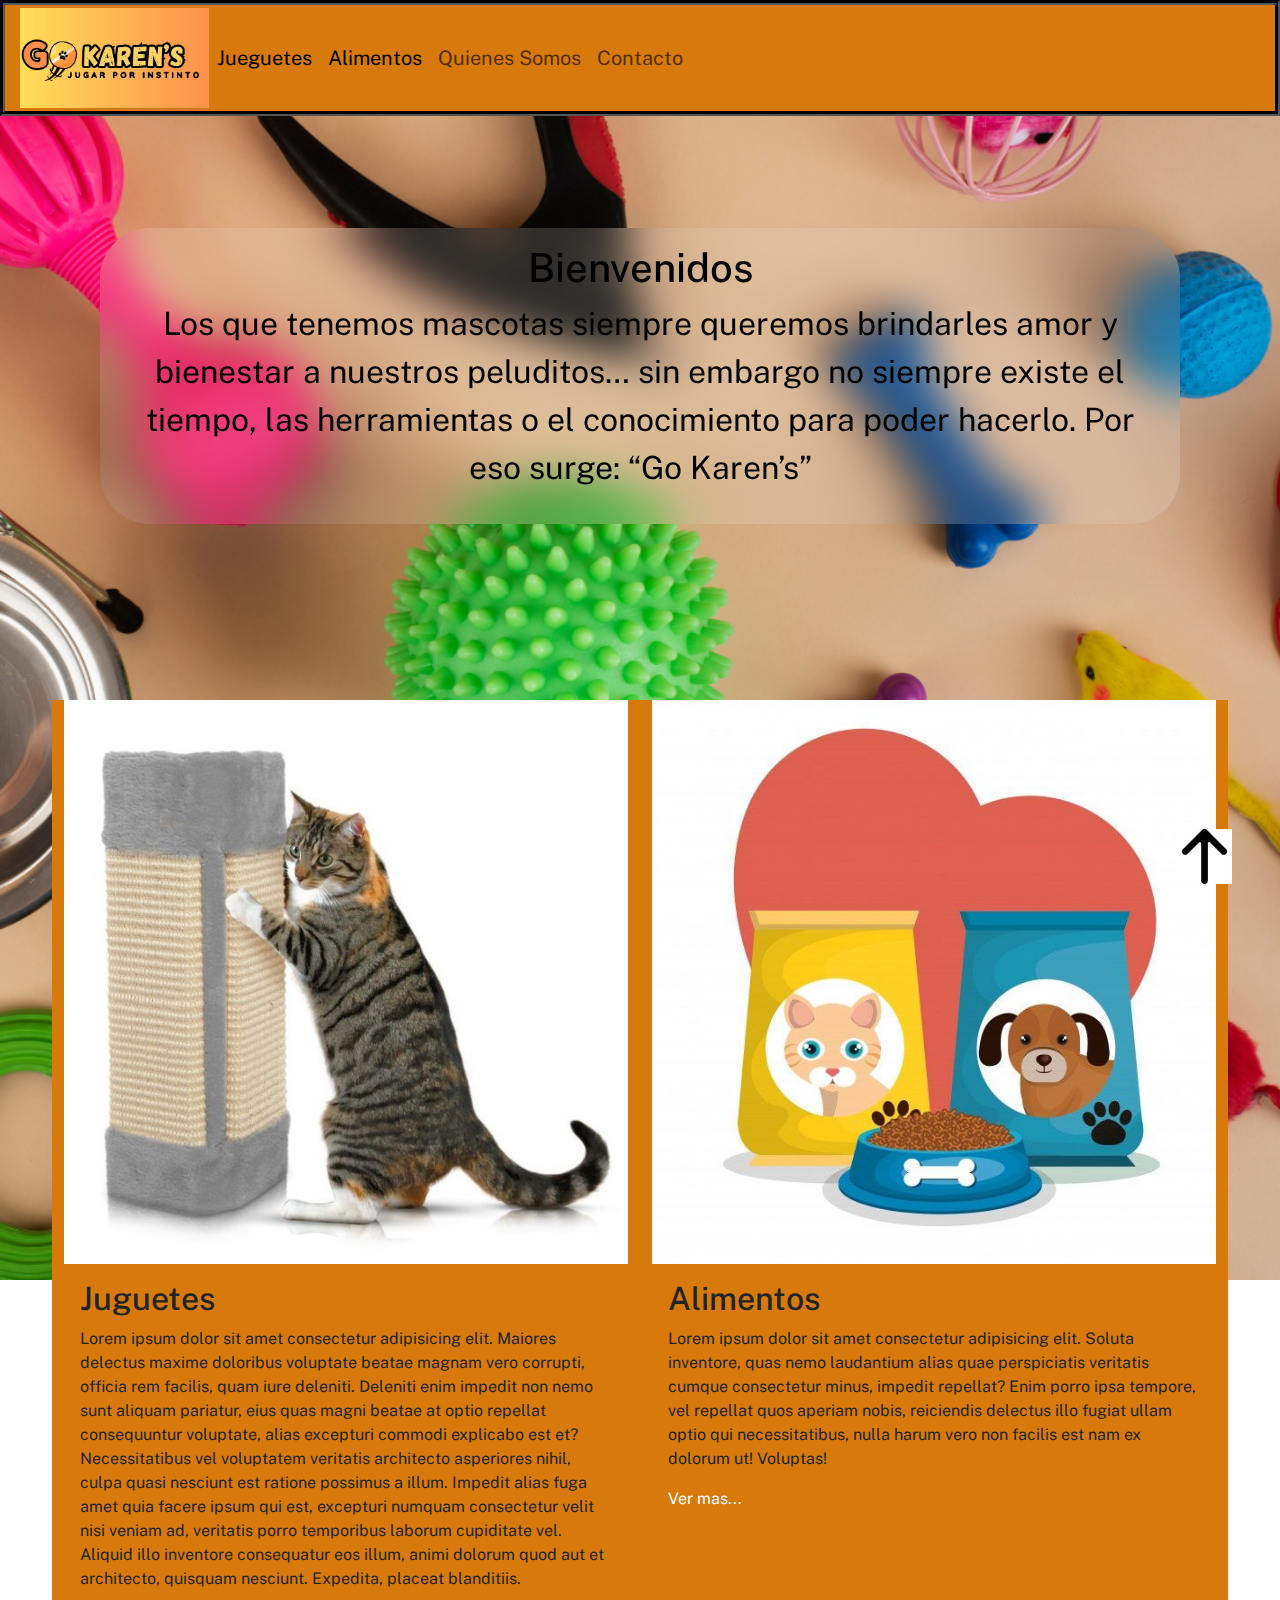
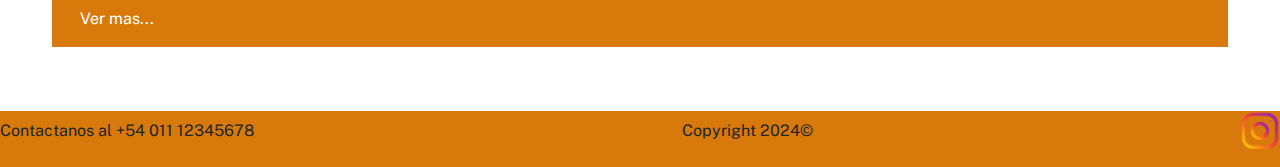
<file: index.html>
<!DOCTYPE html>
<html lang="es">
<head>
    <meta charset="UTF-8">
    <meta name="viewport" content="width=device-width, initial-scale=1.0">
    <title>GoKaren - Inicio</title>
    <meta name="description" content="Los que tenemos mascotas siempre queremos lo mejor para ellos">
    <meta name="keywords" content="Jugutes de animales, juguetes, animales, perro, gato">
    <link rel="shortcut icon" href="./img/logo.jpg" type="image/x-icon">
    <link href="https://cdn.jsdelivr.net/npm/bootstrap@5.3.3/dist/css/bootstrap.min.css" rel="stylesheet" integrity="sha384-QWTKZyjpPEjISv5WaRU9OFeRpok6YctnYmDr5pNlyT2bRjXh0JMhjY6hW+ALEwIH" crossorigin="anonymous">
    <link rel="stylesheet" href="./css/style.css">
</head>

<body class="fondo"> 
    <header id="arriba">
        <nav class="navbar navbar-expand-lg ">
            <div class="container-fluid">
                <img class="logo1" src="./img/Sin título.png" height="100px">
                <button class="navbar-toggler" type="button" data-bs-toggle="collapse" data-bs-target="#navbarNavAltMarkup" aria-controls="navbarNavAltMarkup" aria-expanded="false" aria-label="Toggle navigation">
                <span class="navbar-toggler-icon"></span>
                </button>
            <div class="collapse navbar-collapse" id="navbarNavAltMarkup">
                <div class="navbar-nav">
                        <a class="nav-link active" aria-current="page" href="./pages/juguetes.html">Jueguetes</a>
                        <a class="nav-link active" href="./pages/alimentos.html">Alimentos</a>
                        <a class="nav-link" href="./pages/informacion.html">Quienes Somos</a>
                        <a class="nav-link" href="./pages/contacto.html">Contacto</a>
                    
                </div>
            </div>
            </div>
        </nav>
    </header>
    <main>
        <div>
            <a href="#arriba"><img class="flecha_arriba" src="./img/flecha.jpg" height="55px"></a>
        </div>
        <section class="hero">
            <div class="row">
                <div class="col-md-12 boder-top caja">
                    <h1>Bienvenidos</h1>
                    <p class="hero-text">Los que tenemos mascotas siempre queremos brindarles amor y bienestar a nuestros peluditos… sin embargo no siempre existe el tiempo, las herramientas o el conocimiento para poder hacerlo. Por eso surge: “Go Karen’s”</p>
                </div>
            </div>
        </section>
        <section class="conteiner bloques">
            <div class="row">
                <article class="bloque">
                    <img class="bloque-img" src="./img/rascador.jpg" alt="">
                    <div class="bloque-info">
                        <h2 class="titulo-index">Juguetes</h2>
                        <p>Lorem ipsum dolor sit amet consectetur adipisicing elit. Maiores delectus maxime doloribus voluptate beatae magnam vero corrupti, officia rem facilis, quam iure deleniti. Deleniti enim impedit non nemo sunt aliquam pariatur, eius quas magni beatae at optio repellat consequuntur voluptate, alias excepturi commodi explicabo est et? Necessitatibus vel voluptatem veritatis architecto asperiores nihil, culpa quasi nesciunt est ratione possimus a illum. Impedit alias fuga amet quia facere ipsum qui est, excepturi numquam consectetur velit nisi veniam ad, veritatis porro temporibus laborum cupiditate vel. Aliquid illo inventore consequatur eos illum, animi dolorum quod aut et architecto, quisquam nesciunt. Expedita, placeat blanditiis.</p>
                    <a class="boton" href="./pages/juguetes.html">Ver mas...</a>
                </article>
                <article class="bloque">
                    <img class="bloque-img" src="./img/alimento.jpg" alt="">
                    <div class="bloque-info">
                        <h2 class="titulo-index">Alimentos</h2>
                        <p>Lorem ipsum dolor sit amet consectetur adipisicing elit. Soluta inventore, quas nemo laudantium alias quae perspiciatis veritatis cumque consectetur minus, impedit repellat? Enim porro ipsa tempore, vel repellat quos aperiam nobis, reiciendis delectus illo fugiat ullam optio qui necessitatibus, nulla harum vero non facilis est nam ex dolorum ut! Voluptas!</p>
                        <a class="boton" href="./pages/alimentos.html">Ver mas...</a>
                    </div>
                </article>
            </div>
        </section>
    </main>
    <footer class="pie-pagina">
        <div class="info-pie">
            <p>Contactanos al +54 011 12345678</p>
            <p>Copyright 2024©</p>
            <p><a href="https://www.instagram.com/go.karens/?igsh=MWUzaGp6ZzZmdjRxMw%3D%3D" target="_blank"><img src="./img/instagram.webp" width="40vh"></a></p>
        </div>
        </footer>
<script src="https://cdn.jsdelivr.net/npm/bootstrap@5.3.3/dist/js/bootstrap.bundle.min.js" integrity="sha384-YvpcrYf0tY3lHB60NNkmXc5s9fDVZLESaAA55NDzOxhy9GkcIdslK1eN7N6jIeHz" crossorigin="anonymous"></script>
</body>
</html>
</file>
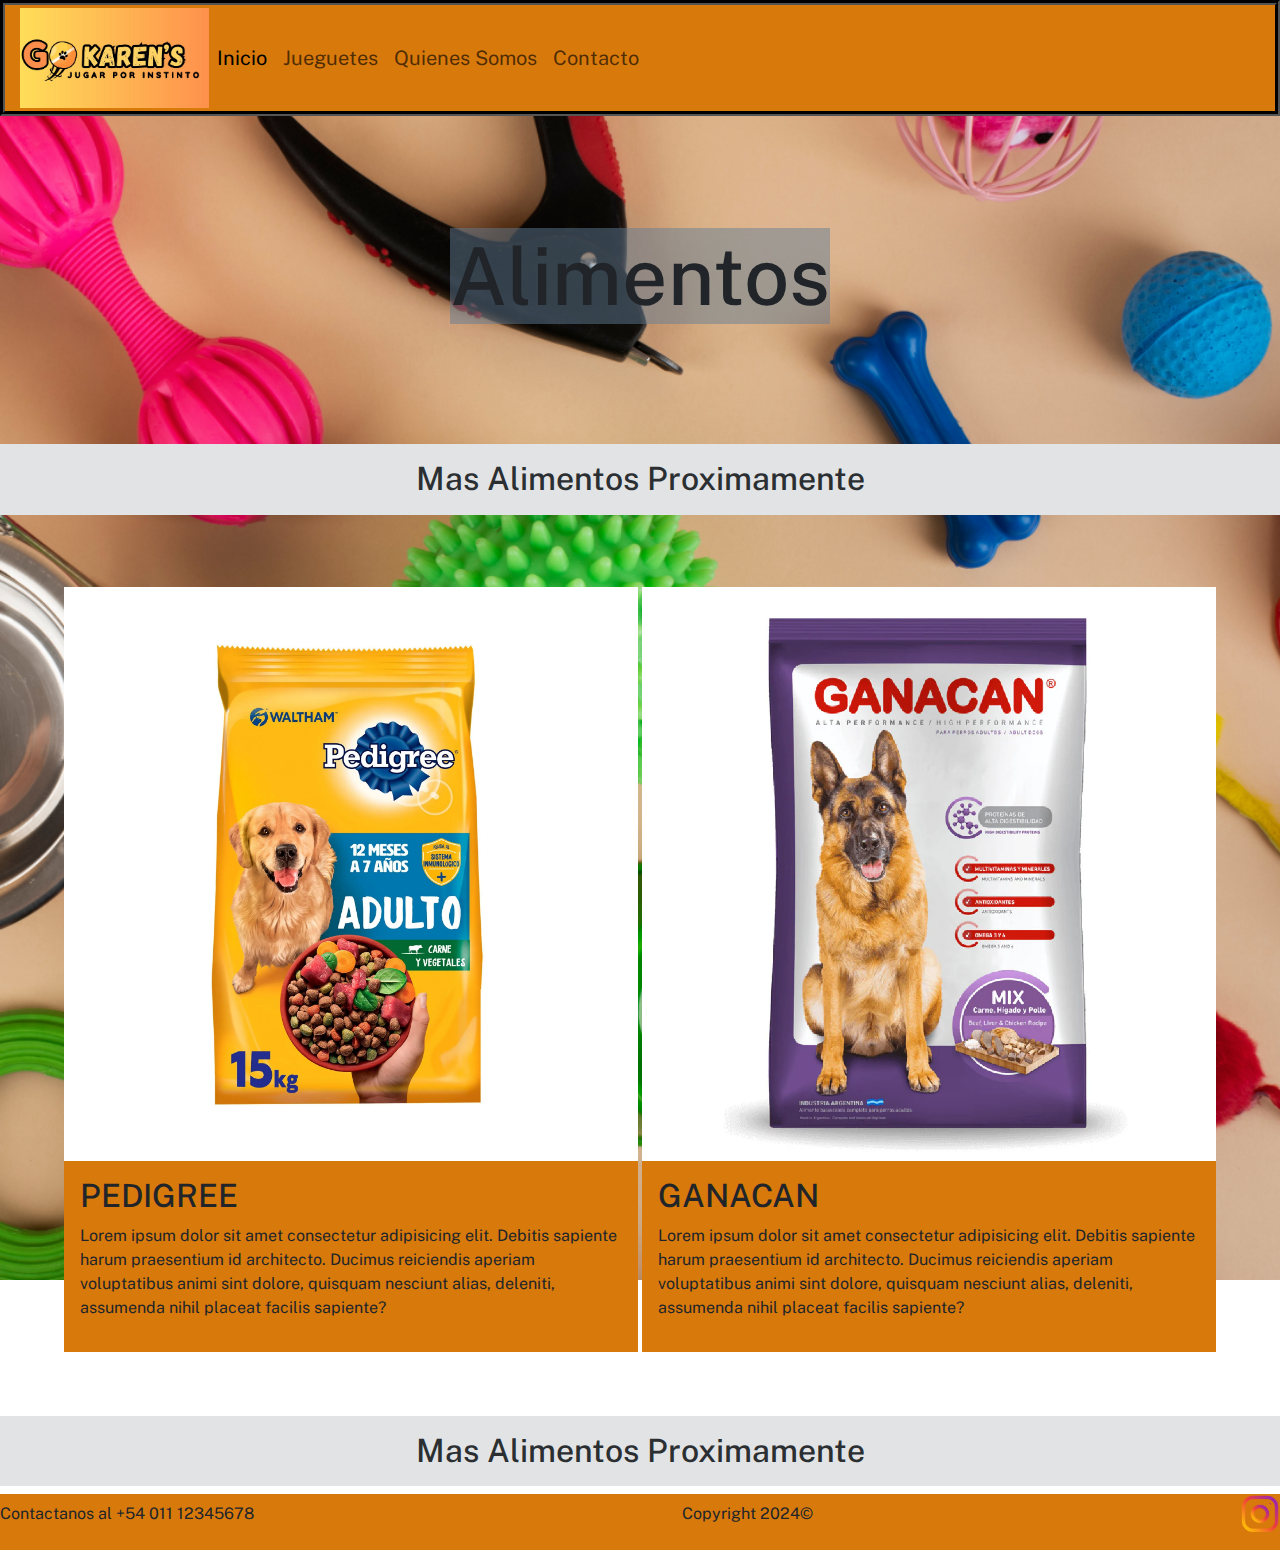
<file: pages/alimentos.html>
<!DOCTYPE html>
<html lang="es">
<head>
    <meta charset="UTF-8">
    <meta name="viewport" content="width=device-width, initial-scale=1.0">
    <title>Alimentos</title>
    <meta name="description" content="Los mejores alimentos para ellos">
    <meta name="keywords" content="Jugutes de animales, juguetes, animales, perro, gato">
    <link rel="shortcut icon" href="../img/logo.jpg" type="image/x-icon">
    <link href="https://cdn.jsdelivr.net/npm/bootstrap@5.3.3/dist/css/bootstrap.min.css" rel="stylesheet" integrity="sha384-QWTKZyjpPEjISv5WaRU9OFeRpok6YctnYmDr5pNlyT2bRjXh0JMhjY6hW+ALEwIH" crossorigin="anonymous">
    <link rel="stylesheet" href="../css/main.css">
</head>
<body class="arriba, fondo">
    <header id="arriba">
        <nav class="navbar navbar-expand-lg">
            <div class="container-fluid">
                <img class="logo1" src="../img/Sin título.png" height="100px">
                <button class="navbar-toggler" type="button" data-bs-toggle="collapse" data-bs-target="#navbarNavAltMarkup" aria-controls="navbarNavAltMarkup" aria-expanded="false" aria-label="Toggle navigation">
                <span class="navbar-toggler-icon"></span>
                </button>
            <div class="collapse navbar-collapse" id="navbarNavAltMarkup">
                <div class="navbar-nav">
                    <a class="nav-link active" href="../index.html">Inicio</a>
                    <a class="nav-link" aria-current="page" href="./juguetes.html">Jueguetes</a>
                    <a class="nav-link" href="./informacion.html">Quienes Somos</a>
                    <a class="nav-link" href="./contacto.html">Contacto</a>
                </div>
            </div>
            </div>
        </nav>
    <main>
        <div class="hero">
            <h2 class="hero-content-alimentos">Alimentos</h2>
        </div>
        <h2 class="d-flex justify-content-center p-3 mb-2 bg-secondary-subtle text-secondary-emphasis">Mas Alimentos Proximamente</h2>
        <section class="bloques">
            <article class="bloque">
                <img class="bloque-img" src="../img/alimento1.jpg" alt="">
                <div class="bloque-info">
                    <h2 class="titulo-index">PEDIGREE</h2>
                    <p>Lorem ipsum dolor sit amet consectetur adipisicing elit. Debitis sapiente harum praesentium id architecto. Ducimus reiciendis aperiam voluptatibus animi sint dolore, quisquam nesciunt alias, deleniti, assumenda nihil placeat facilis sapiente?</p>
                </div>
            </article>
            <article class="bloque">
                <img class="bloque-img" src="../img/alimento2.jpg" alt="">
                <div class="bloque-info">
                    <h2 class="titulo-index">GANACAN</h2>
                    <p>Lorem ipsum dolor sit amet consectetur adipisicing elit. Debitis sapiente harum praesentium id architecto. Ducimus reiciendis aperiam voluptatibus animi sint dolore, quisquam nesciunt alias, deleniti, assumenda nihil placeat facilis sapiente?</p>
                </div>
        </section>
        <h2 class="d-flex justify-content-center p-3 mb-2 bg-secondary-subtle text-secondary-emphasis">Mas Alimentos Proximamente</h2>
    </main>
    </header>
    <footer class="pie-pagina">
        <div class="info-pie">
            <p>Contactanos al +54 011 12345678</p>
            <p>Copyright 2024©</p>
            <p><a href="https://www.instagram.com/go.karens/?igsh=MWUzaGp6ZzZmdjRxMw%3D%3D"><img src="../img/instagram.webp" width="40vh"></a></p>
        </div>
        </footer>
        <script src="https://cdn.jsdelivr.net/npm/bootstrap@5.3.3/dist/js/bootstrap.bundle.min.js" integrity="sha384-YvpcrYf0tY3lHB60NNkmXc5s9fDVZLESaAA55NDzOxhy9GkcIdslK1eN7N6jIeHz" crossorigin="anonymous"></script>
</body>
</html>
</file>
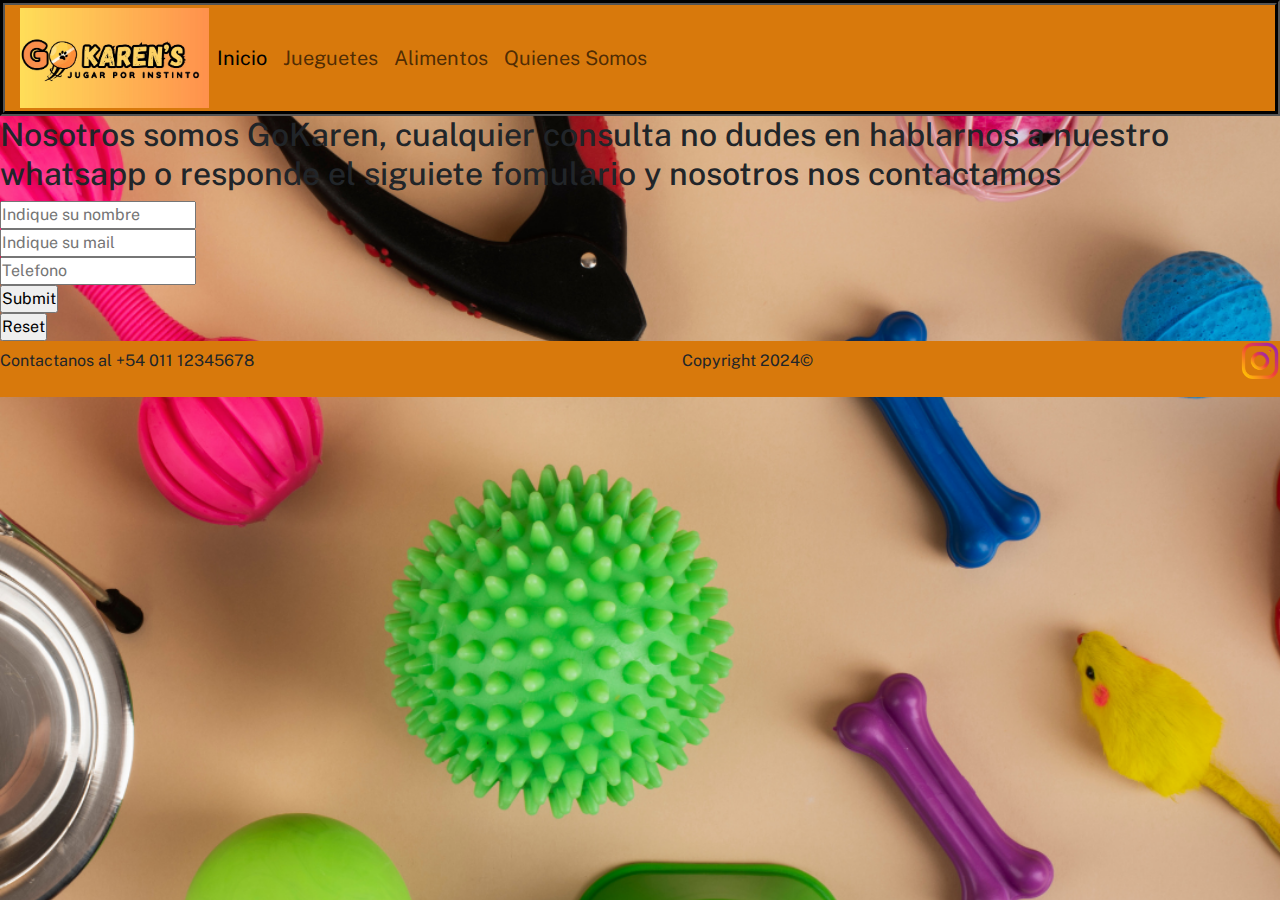
<file: pages/contacto.html>
<!DOCTYPE html>
<html lang="es">
<head>
    <meta charset="UTF-8">
    <meta name="viewport" content="width=device-width, initial-scale=1.0">
    <title>Contacto</title>
    <meta name="description" content="Comunicate con nosotros">
    <meta name="keywords" content="Jugutes de animales, juguetes, animales, perro, gato, Gokaren">
    <link rel="shortcut icon" href="../img/logo.jpg" type="image/x-icon">
    <link href="https://cdn.jsdelivr.net/npm/bootstrap@5.3.3/dist/css/bootstrap.min.css" rel="stylesheet" integrity="sha384-QWTKZyjpPEjISv5WaRU9OFeRpok6YctnYmDr5pNlyT2bRjXh0JMhjY6hW+ALEwIH" crossorigin="anonymous">
    <link rel="stylesheet" href="../css/main.css">
</head>
<body class="fondo">
    <header>
        <nav class="navbar navbar-expand-lg">
            <div class="container-fluid">
                <img class="logo1" src="../img/Sin título.png" height="100px">
                <button class="navbar-toggler" type="button" data-bs-toggle="collapse" data-bs-target="#navbarNavAltMarkup" aria-controls="navbarNavAltMarkup" aria-expanded="false" aria-label="Toggle navigation">
                <span class="navbar-toggler-icon"></span>
                </button>
            <div class="collapse navbar-collapse" id="navbarNavAltMarkup">
                <div class="navbar-nav">
                    <a class="nav-link active" href="../index.html">Inicio</a>
                    <a class="nav-link" aria-current="page" href="./juguetes.html">Jueguetes</a>
                    <a class="nav-link" href="./alimentos.html">Alimentos</a>
                    <a class="nav-link" href="./informacion.html">Quienes Somos</a>
                </div>
            </div>
            </div>
        </nav>
    </header>
    <main>
        <h2>Nosotros somos GoKaren, cualquier consulta no dudes en hablarnos a nuestro whatsapp o responde el siguiete fomulario y nosotros nos contactamos</h2>
        <form>
        <input type="text" placeholder="Indique su nombre"><br>
        <input type="email" placeholder="Indique su mail" required><br>
        <input type="number" placeholder="Telefono"><br>
        <input type="submit"><br>
        <input type="reset"><br>
        </form>
    </main>
    <footer class="pie-pagina">
        <div class="info-pie">
            <p>Contactanos al +54 011 12345678</p>
            <p>Copyright 2024©</p>
            <p><a href="https://www.instagram.com/go.karens/?igsh=MWUzaGp6ZzZmdjRxMw%3D%3D"><img src="../img/instagram.webp" width="40vh"></a></p>
        </div>
        </footer>
        <script src="https://cdn.jsdelivr.net/npm/bootstrap@5.3.3/dist/js/bootstrap.bundle.min.js" integrity="sha384-YvpcrYf0tY3lHB60NNkmXc5s9fDVZLESaAA55NDzOxhy9GkcIdslK1eN7N6jIeHz" crossorigin="anonymous"></script>
</body>
</html>
</file>
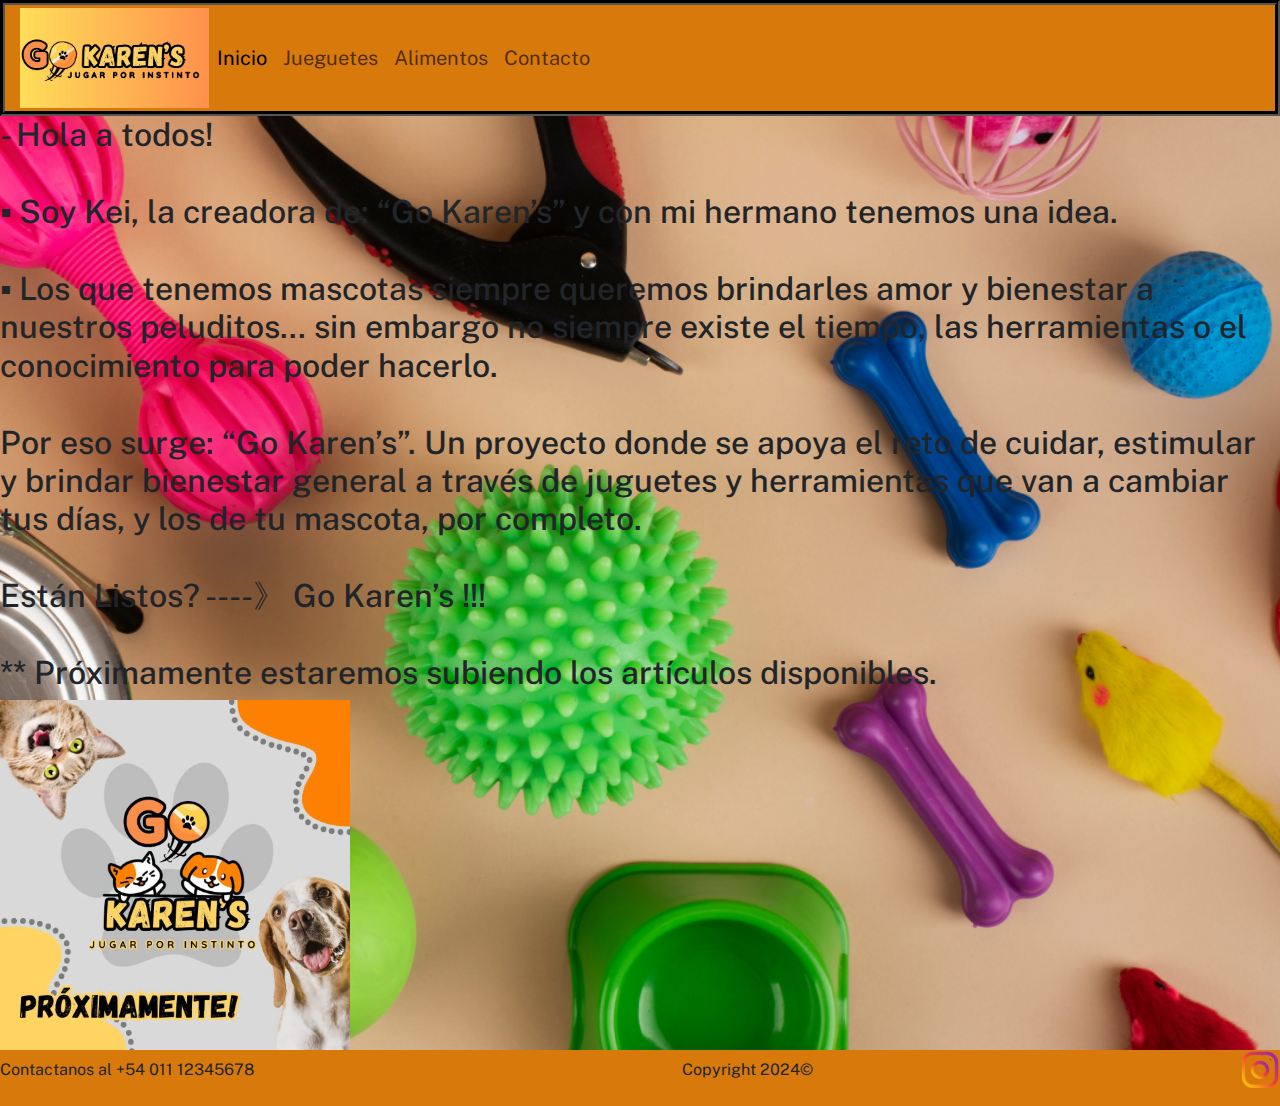
<file: pages/informacion.html>
<!DOCTYPE html>
<html lang="es">
<head>
    <meta charset="UTF-8">
    <meta name="viewport" content="width=device-width, initial-scale=1.0">
    <title>Nosotros</title>
    <meta name="description" content="Sobre nosotros">
    <meta name="keywords" content="Jugutes de animales, juguetes, animales, perro, gato, Gokaren">
    <link rel="shortcut icon" href="../img/logo.jpg" type="image/x-icon">
    <link href="https://cdn.jsdelivr.net/npm/bootstrap@5.3.3/dist/css/bootstrap.min.css" rel="stylesheet" integrity="sha384-QWTKZyjpPEjISv5WaRU9OFeRpok6YctnYmDr5pNlyT2bRjXh0JMhjY6hW+ALEwIH" crossorigin="anonymous">
   <link rel="stylesheet" href="../css/style.css">
</head>
<body class="fondo">
    <header>
        <nav class="navbar navbar-expand-lg">
            <div class="container-fluid">
                <img class="logo1" src="../img/Sin título.png" height="100px">
                <button class="navbar-toggler" type="button" data-bs-toggle="collapse" data-bs-target="#navbarNavAltMarkup" aria-controls="navbarNavAltMarkup" aria-expanded="false" aria-label="Toggle navigation">
                <span class="navbar-toggler-icon"></span>
                </button>
            <div class="collapse navbar-collapse" id="navbarNavAltMarkup">
                <div class="navbar-nav">
                    <a class="nav-link active" href="../index.html">Inicio</a>
                    <a class="nav-link" aria-current="page" href="./juguetes.html">Jueguetes</a>
                    <a class="nav-link" href="./alimentos.html">Alimentos</a>
                    <a class="nav-link" href="./contacto.html">Contacto</a>
                </div>
            </div>
            </div>
        </nav>
    </he
    <main>
        <h2>- Hola a todos! <br><br>

            ▪︎ Soy Kei, la creadora de: “Go Karen’s” y con mi hermano tenemos una idea. <br><br>
            
            ▪︎ Los que tenemos mascotas siempre queremos brindarles amor y bienestar a nuestros peluditos… sin embargo no siempre existe el tiempo, las herramientas o el conocimiento para poder hacerlo. <br><br>
            
            Por eso surge: “Go Karen’s”. Un proyecto donde se apoya el reto de cuidar, estimular y brindar bienestar general a través de juguetes y herramientas que van a cambiar tus días, y los de tu mascota, por completo. <br><br>
            
            Están Listos? ----》 Go Karen’s !!! <br><br>
            
            ** Próximamente estaremos subiendo los artículos disponibles.
        </h2>
        <img src="../img/proximamente.png" height="350">
    </main>
    <footer class="pie-pagina">
        <div class="info-pie">
            <p>Contactanos al +54 011 12345678</p>
            <p>Copyright 2024©</p>
            <p><a href="https://www.instagram.com/go.karens/?igsh=MWUzaGp6ZzZmdjRxMw%3D%3D"><img src="../img/instagram.webp" width="40vh"></a></p>
        </div>
        </footer>
        <script src="https://cdn.jsdelivr.net/npm/bootstrap@5.3.3/dist/js/bootstrap.bundle.min.js" integrity="sha384-YvpcrYf0tY3lHB60NNkmXc5s9fDVZLESaAA55NDzOxhy9GkcIdslK1eN7N6jIeHz" crossorigin="anonymous"></script>
</body>
</html>
</file>
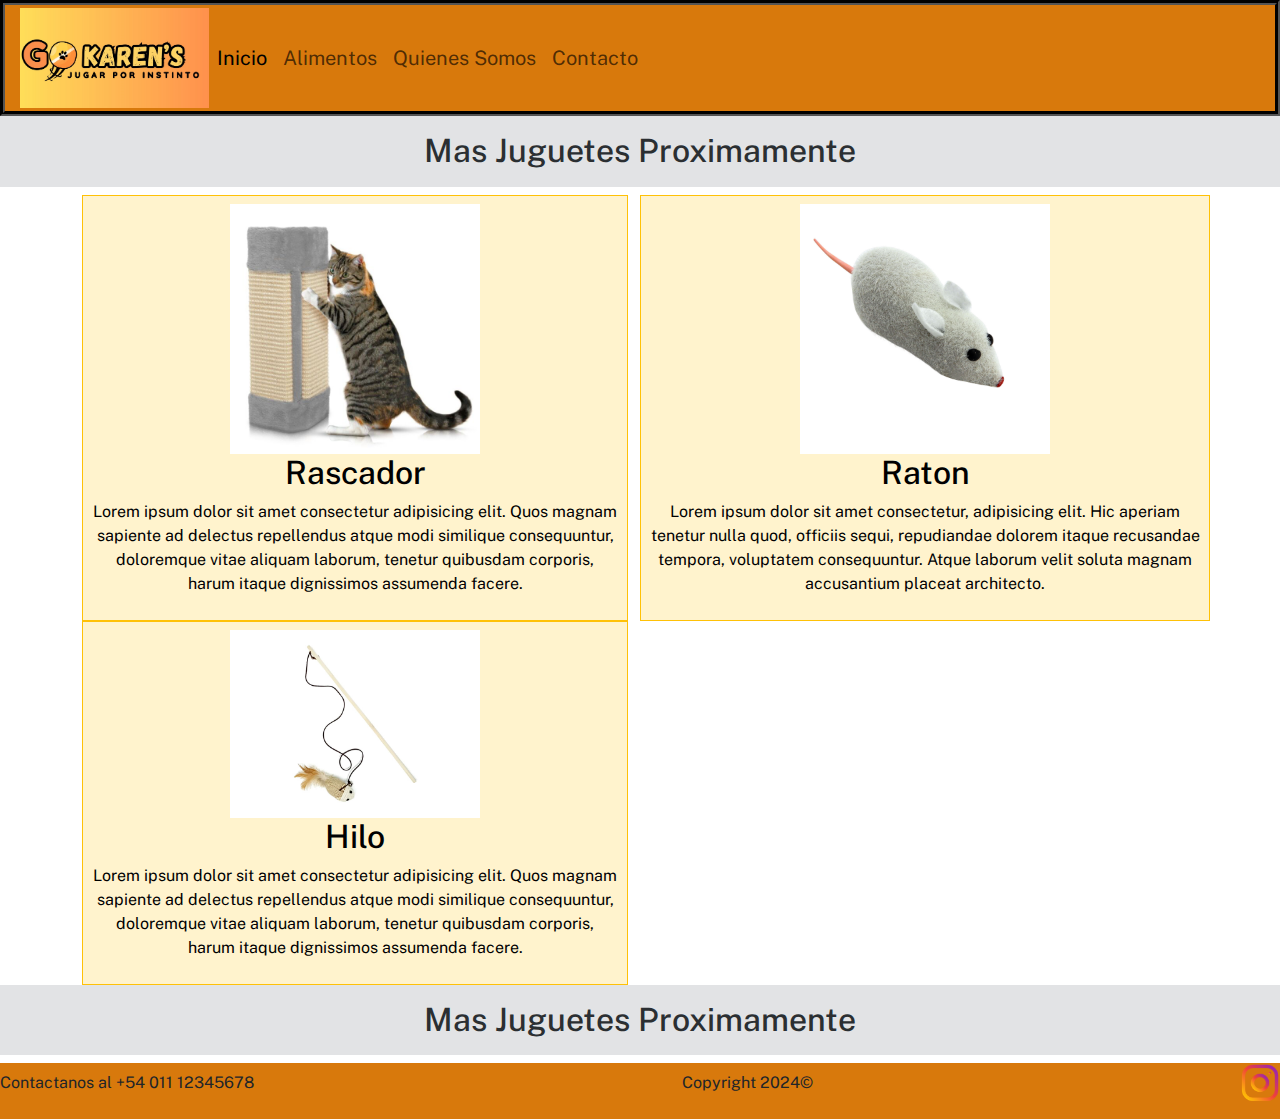
<file: pages/juguetes.html>
<!DOCTYPE html>
<html lang="es">
<head>
    <meta charset="UTF-8">
    <meta name="viewport" content="width=device-width, initial-scale=1.0">
    <title>Juguetes</title>
    <meta name="description" content="Para que ellos se diviertan jugando">
    <meta name="keywords" content="Jugutes de animales, juguetes, animales, perro, gato">
    <link rel="shortcut icon" href="../img/logo.jpg" type="image/x-icon">
    <link href="https://cdn.jsdelivr.net/npm/bootstrap@5.3.3/dist/css/bootstrap.min.css" rel="stylesheet" integrity="sha384-QWTKZyjpPEjISv5WaRU9OFeRpok6YctnYmDr5pNlyT2bRjXh0JMhjY6hW+ALEwIH" crossorigin="anonymous">
    <link rel="stylesheet" href="../css/style.css">
</head>
<body>
    <header id="arriba">
        <nav class="navbar navbar-expand-lg">
            <div class="container-fluid">
                <img class="logo1" src="../img/Sin título.png" height="100px">
                <button class="navbar-toggler" type="button" data-bs-toggle="collapse" data-bs-target="#navbarNavAltMarkup" aria-controls="navbarNavAltMarkup" aria-expanded="false" aria-label="Toggle navigation">
                <span class="navbar-toggler-icon"></span>
                </button>
            <div class="collapse navbar-collapse" id="navbarNavAltMarkup">
                <div class="navbar-nav">
                    <a class="nav-link active" aria-current="page" href="../index.html">Inicio</a>
                    <a class="nav-link" href="./alimentos.html">Alimentos</a>
                    <a class="nav-link" href="./informacion.html">Quienes Somos</a>
                    <a class="nav-link" href="./contacto.html">Contacto</a>
                </div>
            </div>
            </div>
        </nav>
    </header>
    <main>
        <h2 class="d-flex justify-content-center p-3 mb-2 bg-secondary-subtle text-secondary-emphasis">Mas Juguetes Proximamente</h2>
        <div class="container text-center">
            <div class="row row-cols-2">
                <div>
                    <div class="col border border-warning bg-warning-subtle p-2 text-black bg-opacity-75">
                        <div class="item">
                            <img class="img" src="../img/rascador.jpg" width="250px">
                            <h2>Rascador</h2>
                            <p>Lorem ipsum dolor sit amet consectetur adipisicing elit. Quos magnam sapiente ad delectus repellendus atque modi similique consequuntur, doloremque vitae aliquam laborum, tenetur quibusdam corporis, harum itaque dignissimos assumenda facere.
                        </div>
                    </div>
                </div><div class="col border border-warning bg-warning-subtle p-2 text-black bg-opacity-75">
                <div class="item">
                    <img class="img" src="../img/raton.jpg" width="250px">
                <h2>Raton</h2>
                <p>Lorem ipsum dolor sit amet consectetur, adipisicing elit. Hic aperiam tenetur nulla quod, officiis sequi, repudiandae dolorem itaque recusandae tempora, voluptatem consequuntur. Atque laborum velit soluta magnam accusantium placeat architecto.</p>
                </div>
                </div>
                <div>
                    <div class="col border border-warning bg-warning-subtle p-2 text-black bg-opacity-75">
                        <div class="item">
                            <img class="img" src="../img/hilo.jpg" width="250px">
                            <h2>Hilo</h2>
                            <p>Lorem ipsum dolor sit amet consectetur adipisicing elit. Quos magnam sapiente ad delectus repellendus atque modi similique consequuntur, doloremque vitae aliquam laborum, tenetur quibusdam corporis, harum itaque dignissimos assumenda facere.
                        </div>
                    </div>
                </div>
                <div class="col">
                
                </div>
            </div>
            </div>
                <h2 class="d-flex justify-content-center p-3 mb-2 bg-secondary-subtle text-secondary-emphasis">Mas Juguetes Proximamente</h2>
    </main>
    <footer class="pie-pagina">
        <div class="info-pie">
            <p>Contactanos al +54 011 12345678</p>
            <p>Copyright 2024©</p>
            <p><a href="https://www.instagram.com/go.karens/?igsh=MWUzaGp6ZzZmdjRxMw%3D%3D"><img src="../img/instagram.webp" width="40vh"></a></p>
        </div>
        </footer>
        <script src="https://cdn.jsdelivr.net/npm/bootstrap@5.3.3/dist/js/bootstrap.bundle.min.js" integrity="sha384-YvpcrYf0tY3lHB60NNkmXc5s9fDVZLESaAA55NDzOxhy9GkcIdslK1eN7N6jIeHz" crossorigin="anonymous"></script>
</body>
</html>
</file>
<file: css/style.css>
@import url("https://fonts.googleapis.com/css2?family=Bentham&family=Honk&family=Public+Sans:ital,wght@0,100..900;1,100..900&display=swap");
* {
  margin: 0;
  padding: 0;
  box-sizing: border-box;
  font-family: public sans;
}

/*************************************************Header*************************************************/
/*************************************************Header*************************************************/
/*************************************************Header*************************************************/
.fondo {
  min-height: 100vh;
  height: 100vh;
  background-image: url(../img/2.png);
  background-repeat: no-repeat;
  background-size: cover;
  background-attachment: fixed;
}

.navbar {
  background-color: rgb(216, 121, 12);
  padding: 0.2rem;
  border: 5px groove black;
  display: flex;
  flex-direction: row;
  flex-wrap: wrap;
  justify-content: space-between;
  align-items: center;
  gap: 1rem;
  font-size: 20px;
}

.menu {
  list-style-type: none;
  border-radius: 6px;
  width: -moz-max-content;
  width: max-content;
  display: flex;
  gap: 1rem;
}

.menu_item:hover {
  border-bottom: 2px solid;
  color: black;
}

.sin_subrayado {
  text-decoration: none;
  color: white;
}

/*************************************************Index*************************************************/
/*************************************************Index*************************************************/
/*************************************************Index*************************************************/
.fondo-imagen-inicio {
  padding-bottom: 5rem;
}

.imagen-inicio {
  width: 100%;
}

.caja {
  background-color: rgba(255, 255, 255, 0.144);
  padding: 1rem;
  -webkit-backdrop-filter: blur(20px);
          backdrop-filter: blur(20px);
  font-size: 5rem;
  border-radius: 50px;
  color: black;
}

.hero {
  padding: 7rem;
  text-align: center;
  display: flex;
  flex-direction: column;
  justify-content: center;
  align-items: center;
}
.hero .hero-title {
  font-size: 5rem;
}

.hero-text {
  font-size: 2rem;
}

.hero-content {
  width: 60%;
  background-color: rgba(255, 255, 255, 0.493);
  padding: 1rem;
  border-radius: 2rem;
  -webkit-backdrop-filter: blur(10px);
          backdrop-filter: blur(10px);
}

.hero-content-alimentos {
  background-color: rgba(98, 126, 151, 0.486);
  align-items: center;
  font-size: 5rem;
}

.bloques {
  padding: 4rem;
  display: flex;
  gap: 0.2rem;
}

.bloque {
  flex: 2;
  background-color: rgb(216, 121, 12);
}

.bloque-img {
  width: 100%;
}

.bloque-info {
  padding: 1rem;
  background-color: rgb(216, 121, 12);
}

.boton {
  color: white;
  text-decoration: none;
}

.boton:hover {
  color: rgb(0, 0, 0);
}

.titulo-index:hover {
  border-bottom: 10px;
  color: black;
}

/*************************************************Juguetes*************************************************/
/*************************************************Juguetes*************************************************/
/*************************************************Juguetes*************************************************/
.flecha_arriba {
  position: fixed;
  bottom: 1rem;
  right: 3rem;
}

.item:hover {
  background-color: rgb(216, 121, 12);
}

.pie-pagina {
  background-color: rgb(216, 121, 12);
}

.info-pie {
  display: flex;
  justify-content: space-between;
  align-items: center;
}

@media screen and (max-width: 550px) {
  .img {
    width: 100px;
  }
}/*# sourceMappingURL=style.css.map */
</file>
<file: css/main.css>
@import url('https://fonts.googleapis.com/css2?family=Bentham&family=Honk&family=Public+Sans:ital,wght@0,100..900;1,100..900&display=swap');
* {
    margin: 0;
    padding: 0;
    box-sizing: border-box;
    font-family: public sans;
}

/*************************************************Header*************************************************/
/*************************************************Header*************************************************/
/*************************************************Header*************************************************/

.fondo {
    min-height: 100vh;
    height: 100vh;
    background-image: url(../img/2.png);
    background-repeat: no-repeat;
    background-size: cover;
    background-attachment: fixed;
}
.navbar {
    background-color: rgb(216, 121, 12);
    padding: 0.2rem;
    border: 5px groove black;
    display: flex;
    flex-direction: row;
    flex-wrap: wrap;
    justify-content: space-between;
    align-items: center;
    gap: 1rem;
    font-size: 20px;
}

.menu {
    list-style-type: none;
    border-radius: 6px;
    width: max-content;
    display: flex;
    gap: 1rem;
}

.menu_item:hover {
    border-bottom: 2px solid;
    color: black;   
}

.sin_subrayado {
    text-decoration: none;
    color: white;
}
/*************************************************Index*************************************************/
/*************************************************Index*************************************************/
/*************************************************Index*************************************************/

.fondo-imagen-inicio {
    padding-bottom: 5rem;
}

.imagen-inicio {
    width: 100%
}

.caja {
    background-color: rgba(255, 255, 255, 0.144);
    padding: 1rem;
    backdrop-filter: blur(20px);
    font-size: 5rem;
    border-radius: 50px;
    color: black;
}

.hero {
    padding: 7rem;
    text-align: center;
    display: flex;
    flex-direction: column;
    justify-content: center;
    align-items: center;

.hero-title {
    font-size: 5rem;
}
}
.hero-text {
    font-size: 2rem;
}

.hero-content {
    width: 60%;
    background-color: rgba(255, 255, 255, 0.493);
    padding: 1rem;
    border-radius: 2rem;
    backdrop-filter: blur(10px);
}

.hero-content-alimentos {
    background-color: rgba(98, 126, 151, 0.486);
    align-items: center;
    font-size: 5rem;
}

.bloques { 
    padding: 4rem;
    display: flex;
    gap: 0.2rem;
    
}

.bloque {
    flex: 2;
    background-color: rgb(216, 121, 12);
}

.bloque-img {
    width: 100%;
}

.bloque-info {
    padding: 1rem;
    background-color: rgb(216, 121, 12);

}

.boton {
    color: white;
    text-decoration: none;
}

.boton:hover {
    color: rgb(0, 0, 0);
}

.titulo-index:hover {
    border-bottom: 10px;
    color: black;
}

/*************************************************Juguetes*************************************************/
/*************************************************Juguetes*************************************************/
/*************************************************Juguetes*************************************************/

.flecha_arriba {
    position: fixed;
    bottom: 1rem;
    right: 3rem;
}

.item:hover {
    background-color: rgb(216, 121, 12);

}
.pie-pagina {
    background-color: rgb(216, 121, 12);
}

.info-pie {
    display: flex;
    justify-content: space-between;
    align-items: center;
}
</file>
